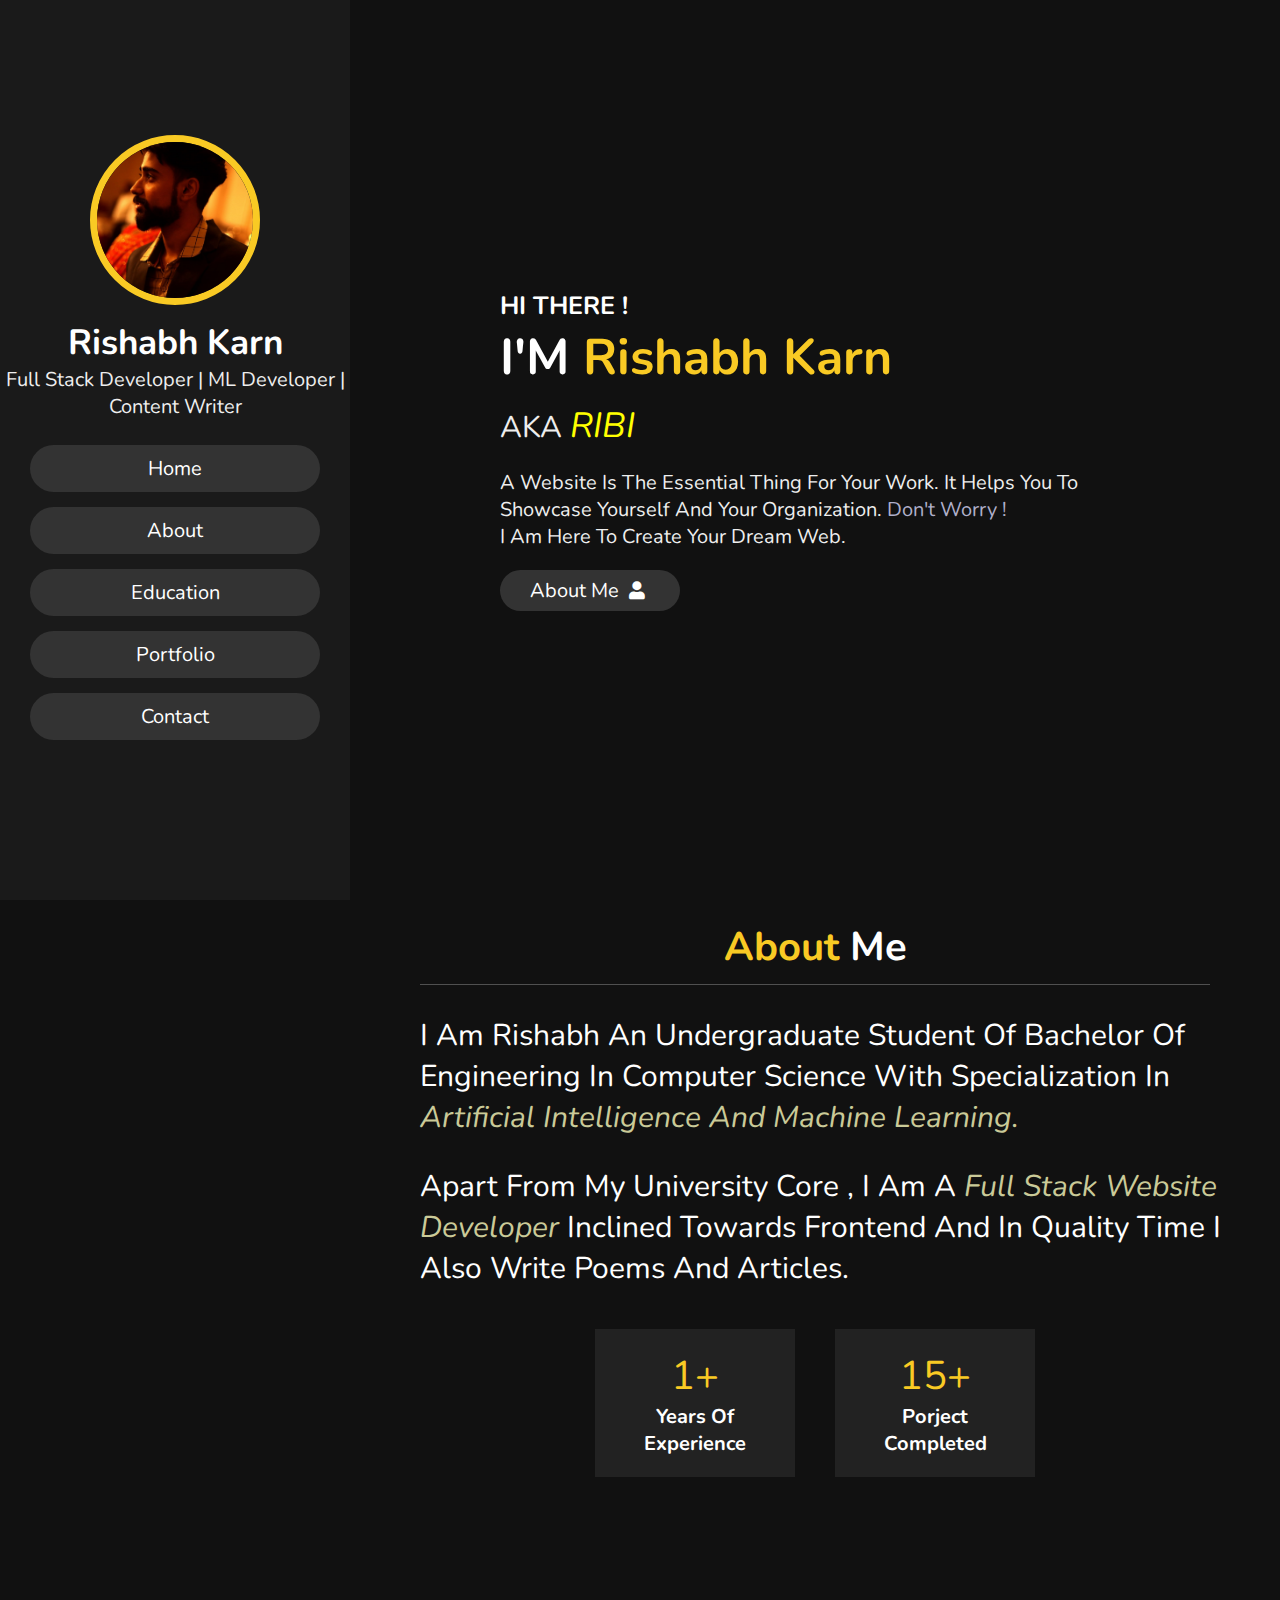
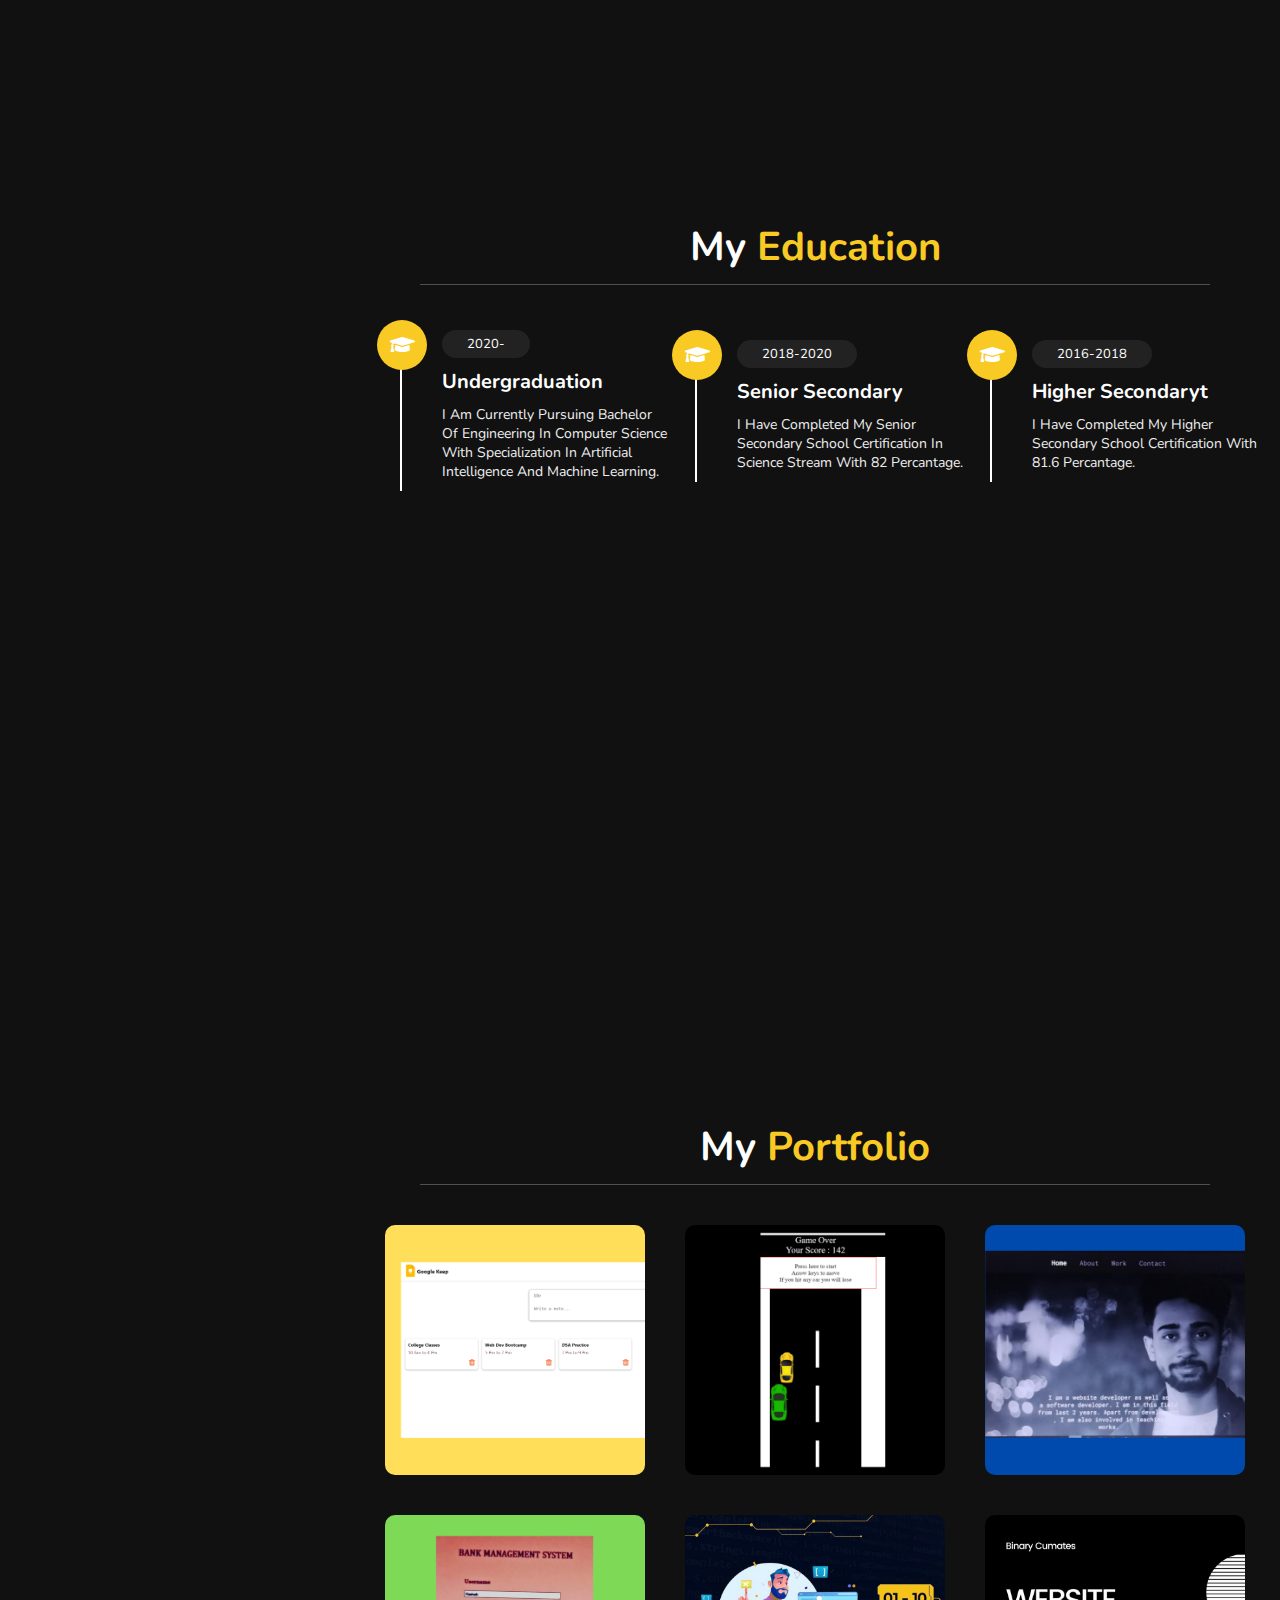
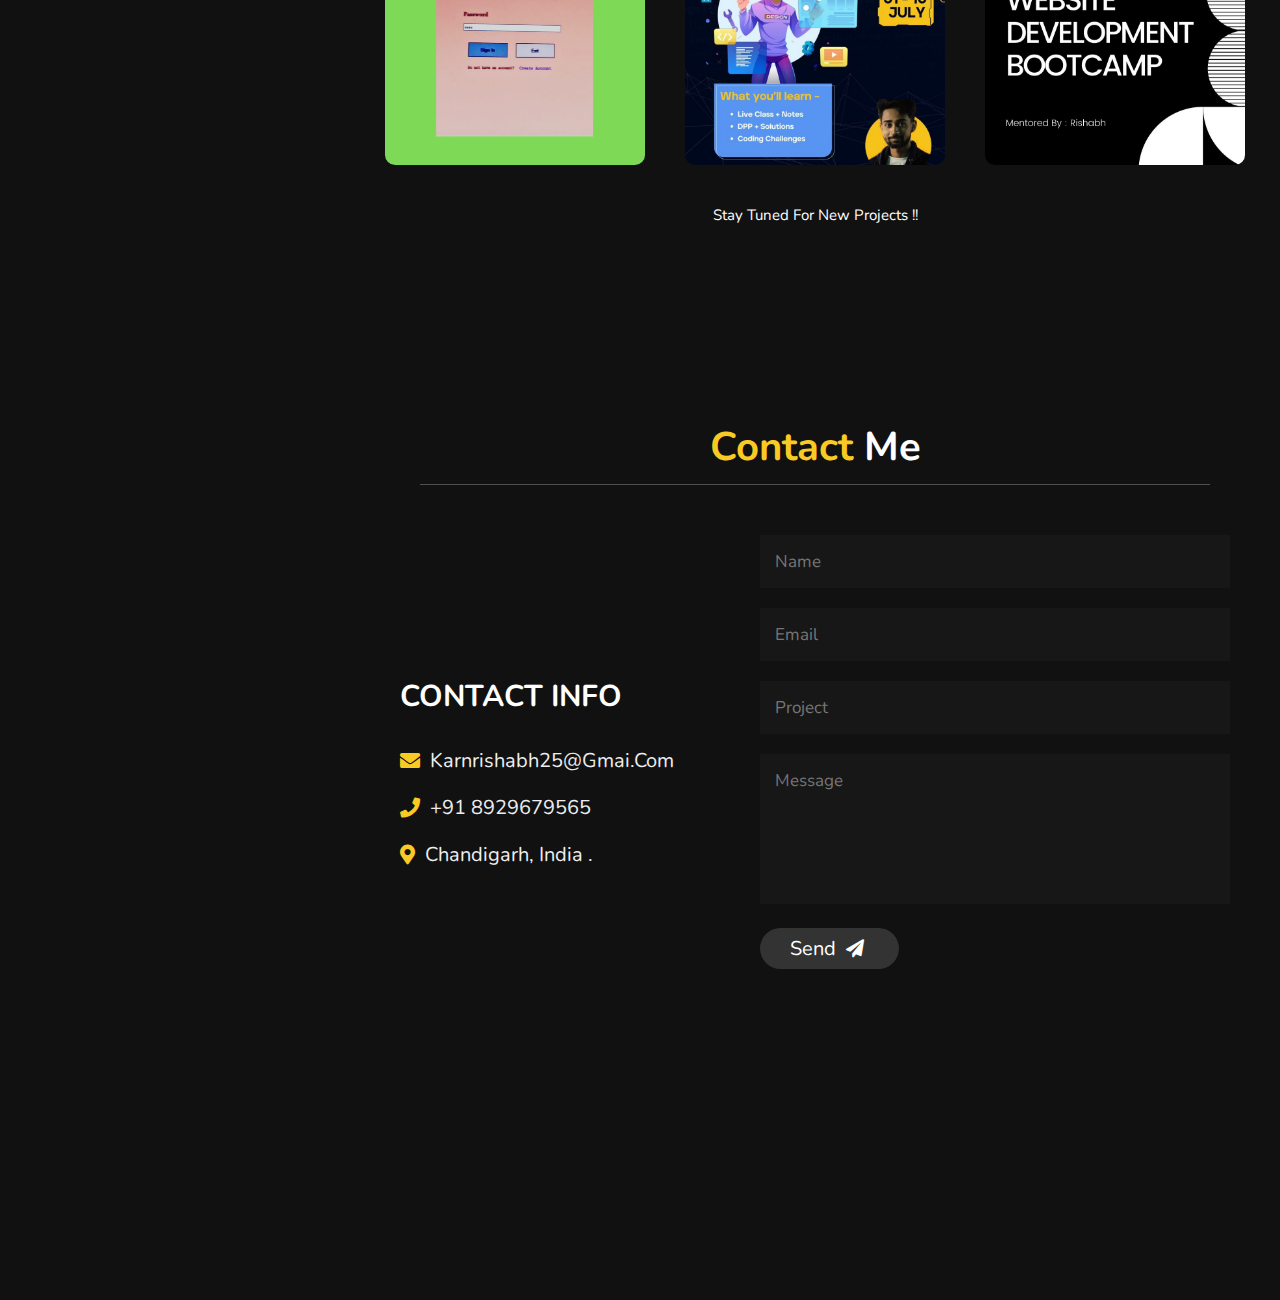
<file: index.html>
<!DOCTYPE html>
<html lang="en">
<head>
    <meta charset="UTF-8">
    <meta name="viewport" content="width=device-width, initial-scale=1.0">
    <title>Rishabh Karn | Portfolio</title>

    <!-- font awesome cdn link  -->
    <link rel="stylesheet" href="https://cdnjs.cloudflare.com/ajax/libs/font-awesome/5.15.2/css/all.min.css">

    <!-- custom css file link  -->
    <link rel="stylesheet" href="./src/style.css">

</head>
<body>
    
<!-- header section starts  -->

<header>

    <div class="user">
        <img src="./images/img.jpg" alt="">
        <h3 class="name">Rishabh Karn</h3>
        <p class="post">Full Stack Developer | ML Developer | Content Writer</p>
    </div>

    <nav class="navbar">
        <ul>
            <li><a href="#home">Home</a></li>
            <li><a href="#about">About</a></li>
            <li><a href="#education">Education</a></li>
            <li><a href="#portfolio">Portfolio</a></li>
            <li><a href="#contact">Contact</a></li>
        </ul>
    </nav>

</header>

<!-- header section ends -->

<div id="menu" class="fas fa-bars"></div>

<!-- home section starts  -->

<section class="home" id="home">

    <h3>HI THERE !</h3>
    <h1>I'M <span>Rishabh Karn</span></h1>
    <p style="font-size: 3rem;">AKA <span style="color: yellow; font-size: 3.5rem; font-style: italic;">RIBI</span></p>
    
    <p>A website is the essential thing for your work. It helps you to showcase yourself and your organization. <span style="color: rgb(175, 175, 202);">Don't Worry ! </span> <br>
        I am here to create your dream web.</p>

    <a href="#about"><button class="btn">about me <i class="fas fa-user"></i></button></a>

</section>

<!-- home section ends -->

<!-- about section starts  -->

<section class="about" id="about">

<h1 class="heading"> <span>about</span> me </h1>

<div class="row">

    <div class="info">
        <!-- <h3> <span> name : </span> Rishabh Karn </h3>
        <h3> <span> age : </span> 20 </h3>
        <h3> <span> qualification : </span> BMS </h3>
        <h3> <span> post : </span> front end developer </h3>
        <h3> <span> language : </span> hindi </h3>
        <a href="#"><button class="btn"> download CV <i class="fas fa-download"></i> </button></a> -->

       
        <p>I am Rishabh an undergraduate student of Bachelor of Engineering in Computer Science with Specialization in <span style="color: rgb(202, 202, 152);font-style: italic;"> Artificial Intelligence and Machine Learning. </span></p>
       <br><br>
        <p>Apart from my university core , I am a <span style="color: rgb(202, 202, 152); font-style: italic;"> full stack Website Developer </span> inclined towards Frontend and in quality time I also write poems and articles. </p>
    </div>

    <div class="counter">

        <div class="box">
            <span>1+</span>
            <h3>years of experience</h3>
        </div>

        <div class="box">
            <span>15+</span>
            <h3>porject completed</h3>
        </div>

        <!-- <div class="box">
            <span>430+</span>
            <h3>happy clients</h3>
        </div> -->

        <!-- <div class="box">
            <span>12+</span>
            <h3>awards won</h3>
        </div> -->

    </div>

</div>

</section>

<!-- about section ends -->

<!-- education section starts  -->

<section class="education" id="education">

<h1 class="heading"> my <span>education</span> </h1>

<div class="box-container">

    <div class="box">
        <i class="fas fa-graduation-cap"></i>
        <span>2020-</span>
        <h3>Undergraduation</h3>
        <p>I am currently pursuing Bachelor of engineering in Computer Science with Specialization in Artificial Intelligence and Machine Learning. </p>
    </div>

    <div class="box">
        <i class="fas fa-graduation-cap"></i>
        <span>2018-2020</span>
        <h3>Senior Secondary</h3>
        <p>I have completed my Senior Secondary School Certification in Science Stream with 82 percantage.</p>
    </div>

    <div class="box">
        <i class="fas fa-graduation-cap"></i>
        <span>2016-2018</span>
        <h3>Higher Secondaryt</h3>
        <p>I have completed my Higher Secondary School Certification with 81.6 percantage.</p>
    </div>



</div>

</section>

<!-- education section ends -->

<!-- portfolio section starts  -->

<section class="portfolio" id="portfolio">

<h1 class="heading"> my <span>portfolio</span> </h1>
<!-- box container box-->

<div class="box-container"> 

    <div class="box">
        <img src="./images/project1.png" alt=""> 
    </div>

    <div class="box">
        <img src="./images/project2.png" alt="">
    </div>

    <div class="box">
        <img src="./images/project3.png" alt="">
    </div>

    <div class="box">
        <img src="./images/project4.png" alt="">
    </div>

    <div class="box">
        <img src="./images/project5.jpg" alt="">
    </div>

    <div class="box">
        <img src="./images/project6.jpg" alt="">
    </div>



</div>
<p style="color: white; text-align: center; font-size: 1.5rem;">Stay Tuned For New Projects !!</p>

</section>

<!-- portfolio section ends -->

<!-- contact section starts  -->

<section class="contact" id="contact">

<h1 class="heading"> <span>contact</span> me </h1>

<div class="row">

    <div class="content">

        <h3 class="title">contact info</h3>

        <div class="info">
            <h3> <i class="fas fa-envelope"></i> karnrishabh25@gmai.com </h3>
            <h3> <i class="fas fa-phone"></i> +91 8929679565 </h3>
            <h3> <i class="fas fa-map-marker-alt"></i> Chandigarh, india . </h3>
        </div>

    </div>

    <form action="">

        <input type="text" placeholder="name" class="box">
        <input type="email" placeholder="email" class="box">
        <input type="text" placeholder="project" class="box">
        <textarea name="" id="" cols="30" rows="10" class="box message" placeholder="message"></textarea>
        <button type="submit" class="btn"> send <i class="fas fa-paper-plane"></i> </button>

    </form>

</div>

</section>

<!-- contact section ends -->


<!-- scroll top button  -->

<a href="#home" class="top">
    <img src="./images/scroll-top-img.png" alt="">
</a>















<!-- jquery cdn link  -->
<script src="https://cdnjs.cloudflare.com/ajax/libs/jquery/3.6.0/jquery.min.js"></script>

<!-- custom js file link  -->
<script src="./src/script.js"></script>


</body>
</html>
</file>
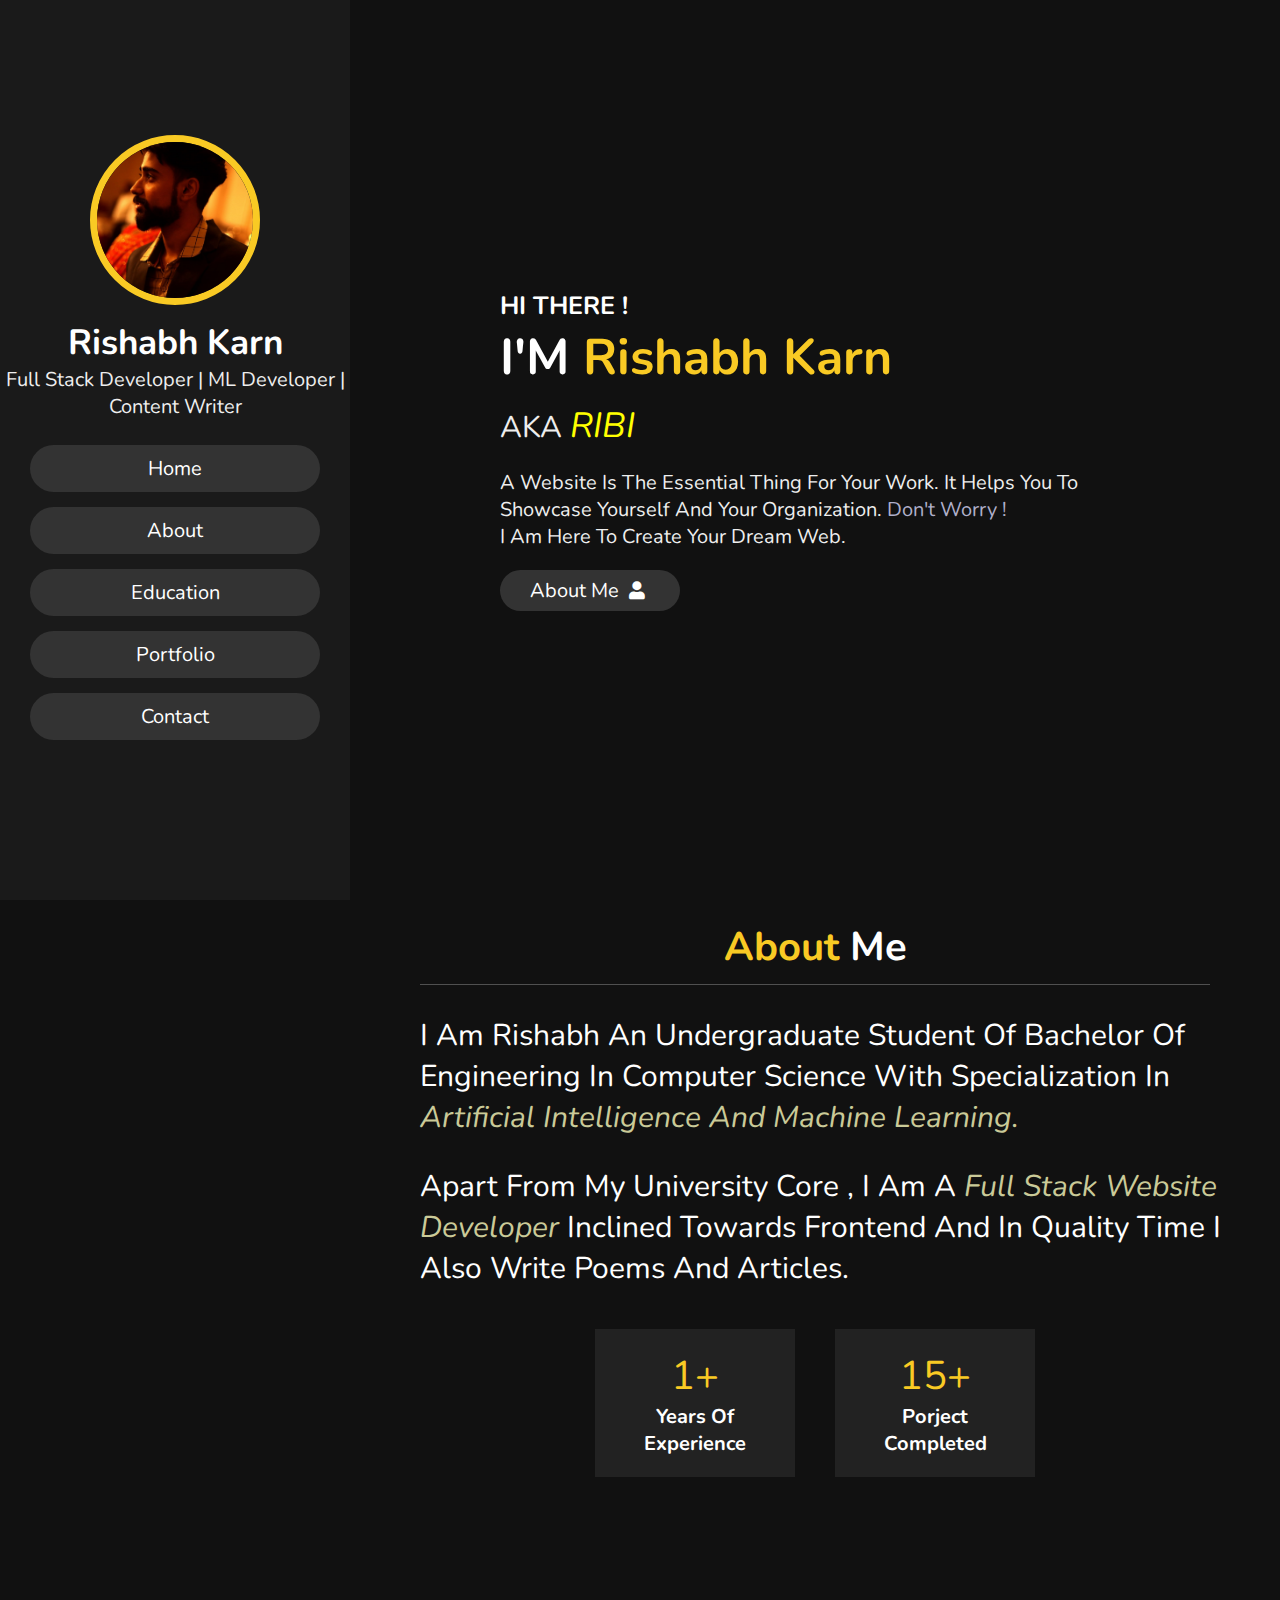
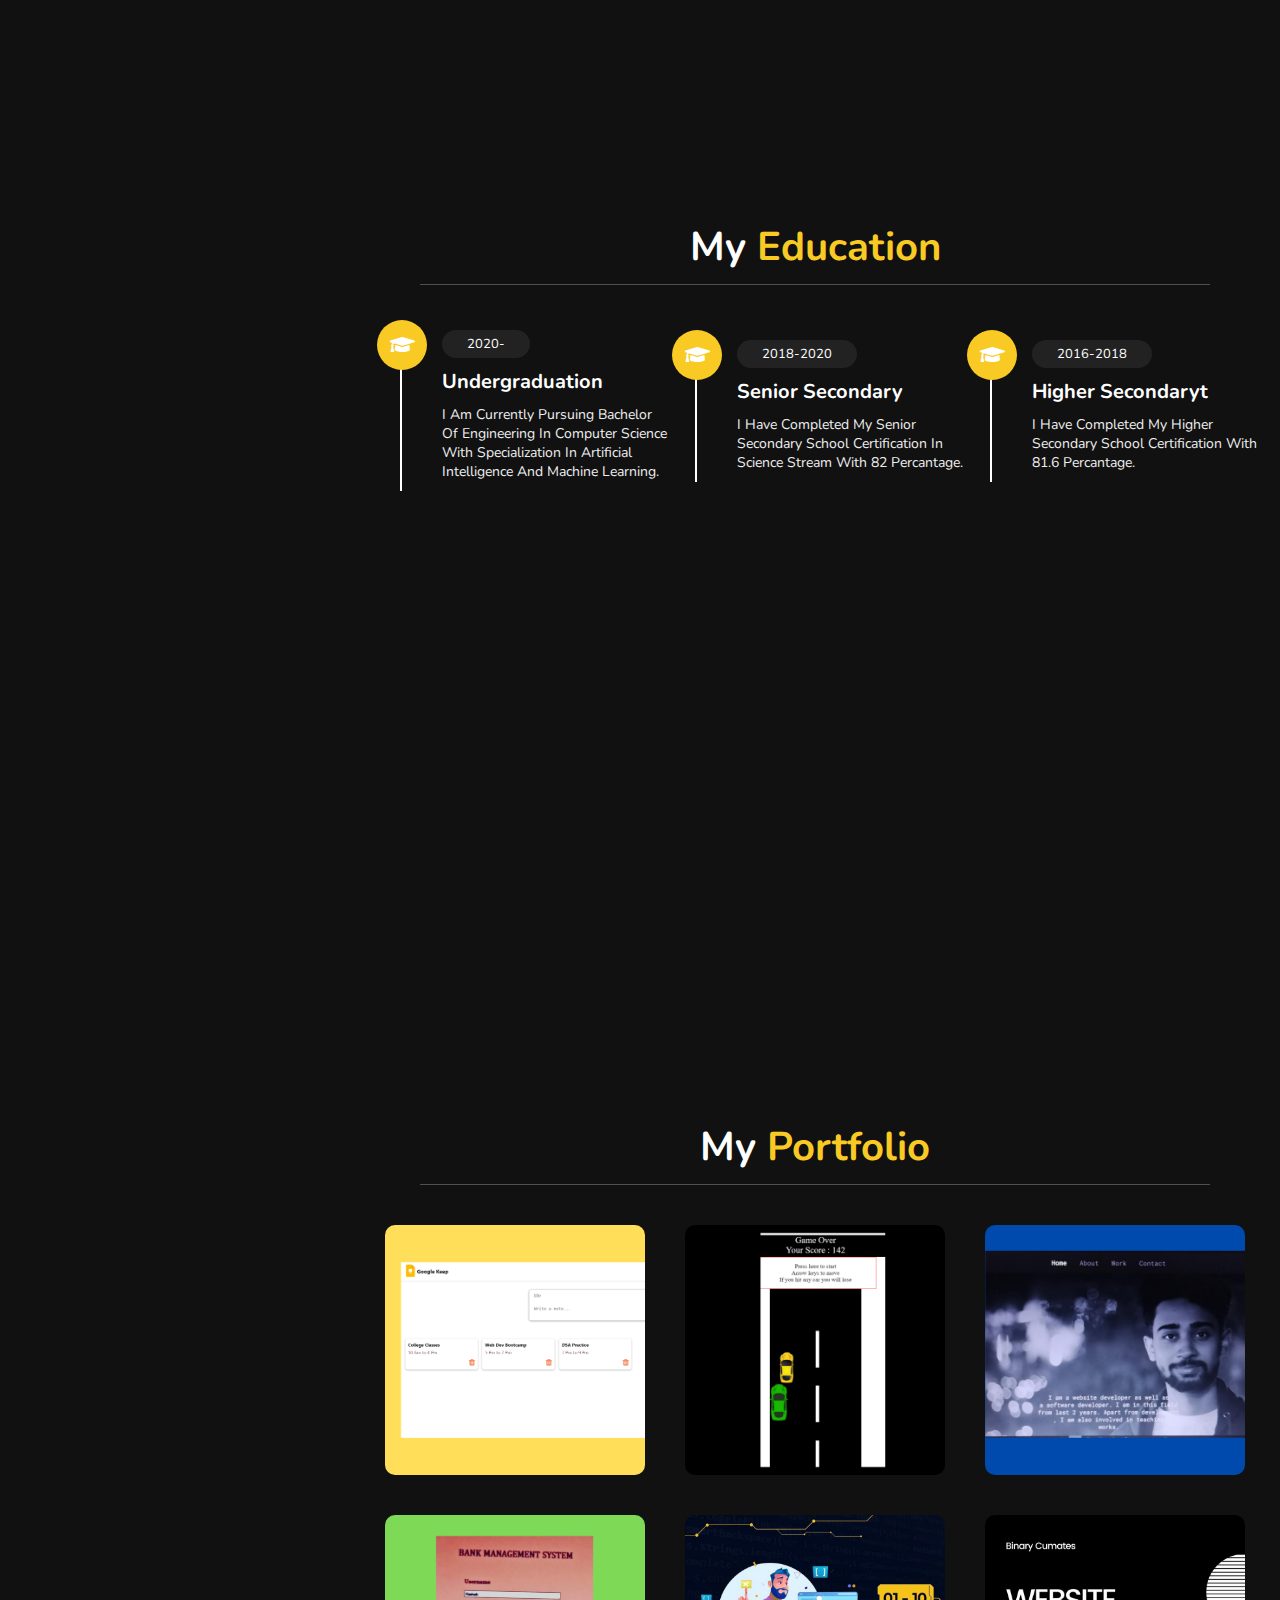
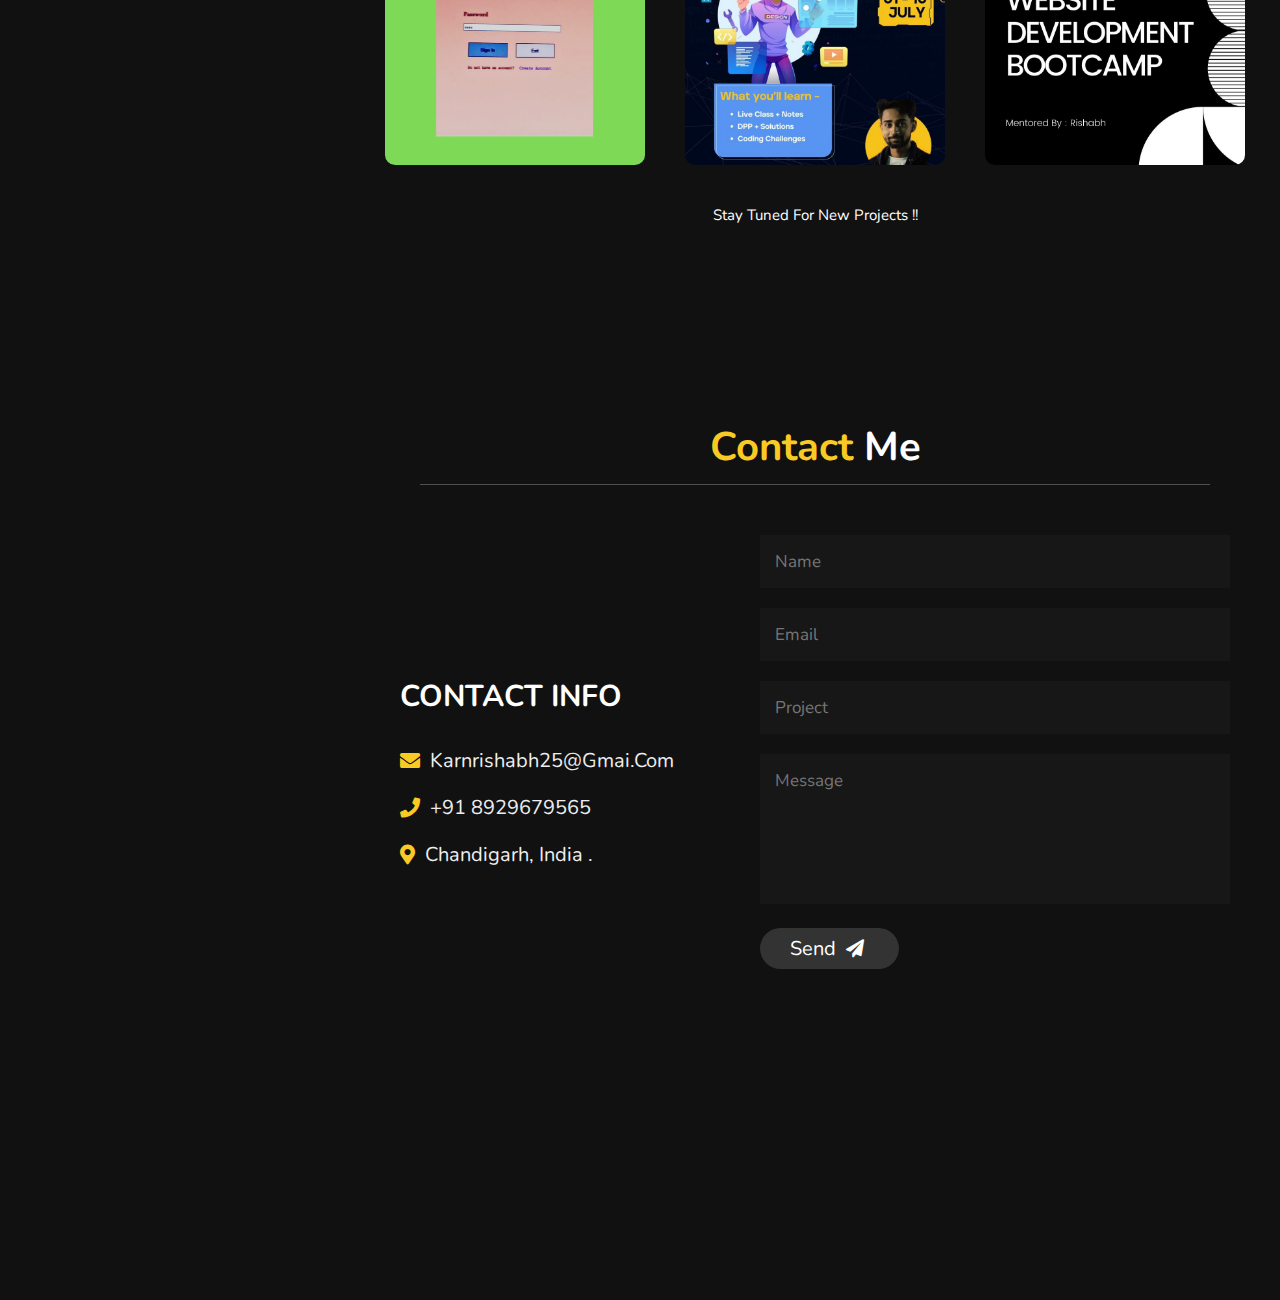
<file: public/index.html>
<!DOCTYPE html>
<html lang="en">
<head>
    <meta charset="UTF-8">
    <meta name="viewport" content="width=device-width, initial-scale=1.0">
    <title>responsive personal portfolio website design tutorail</title>

    <!-- font awesome cdn link  -->
    <link rel="stylesheet" href="https://cdnjs.cloudflare.com/ajax/libs/font-awesome/5.15.2/css/all.min.css">

    <!-- custom css file link  -->
    <link rel="stylesheet" href="../src/style.css">

</head>
<body>
    
<!-- header section starts  -->

<header>

    <div class="user">
        <img src="../images/img.jpg" alt="">
        <h3 class="name">Rishabh Karn</h3>
        <p class="post">Full Stack Developer | ML Developer | Content Writer</p>
    </div>

    <nav class="navbar">
        <ul>
            <li><a href="#home">Home</a></li>
            <li><a href="#about">About</a></li>
            <li><a href="#education">Education</a></li>
            <li><a href="#portfolio">Portfolio</a></li>
            <li><a href="#contact">Contact</a></li>
        </ul>
    </nav>

</header>

<!-- header section ends -->

<div id="menu" class="fas fa-bars"></div>

<!-- home section starts  -->

<section class="home" id="home">

    <h3>HI THERE !</h3>
    <h1>I'M <span>Rishabh Karn</span></h1>
    <p style="font-size: 3rem;">AKA <span style="color: yellow; font-size: 3.5rem; font-style: italic;">RIBI</span></p>
    
    <p>A website is the essential thing for your work. It helps you to showcase yourself and your organization. <span style="color: rgb(175, 175, 202);">Don't Worry ! </span> <br>
        I am here to create your dream web.</p>

    <a href="#about"><button class="btn">about me <i class="fas fa-user"></i></button></a>

</section>

<!-- home section ends -->

<!-- about section starts  -->

<section class="about" id="about">

<h1 class="heading"> <span>about</span> me </h1>

<div class="row">

    <div class="info">
        <!-- <h3> <span> name : </span> Rishabh Karn </h3>
        <h3> <span> age : </span> 20 </h3>
        <h3> <span> qualification : </span> BMS </h3>
        <h3> <span> post : </span> front end developer </h3>
        <h3> <span> language : </span> hindi </h3>
        <a href="#"><button class="btn"> download CV <i class="fas fa-download"></i> </button></a> -->

       
        <p>I am Rishabh an undergraduate student of Bachelor of Engineering in Computer Science with Specialization in <span style="color: rgb(202, 202, 152);font-style: italic;"> Artificial Intelligence and Machine Learning. </span></p>
       <br><br>
        <p>Apart from my university core , I am a <span style="color: rgb(202, 202, 152); font-style: italic;"> full stack Website Developer </span> inclined towards Frontend and in quality time I also write poems and articles. </p>
    </div>

    <div class="counter">

        <div class="box">
            <span>1+</span>
            <h3>years of experience</h3>
        </div>

        <div class="box">
            <span>15+</span>
            <h3>porject completed</h3>
        </div>

        <!-- <div class="box">
            <span>430+</span>
            <h3>happy clients</h3>
        </div> -->

        <!-- <div class="box">
            <span>12+</span>
            <h3>awards won</h3>
        </div> -->

    </div>

</div>

</section>

<!-- about section ends -->

<!-- education section starts  -->

<section class="education" id="education">

<h1 class="heading"> my <span>education</span> </h1>

<div class="box-container">

    <div class="box">
        <i class="fas fa-graduation-cap"></i>
        <span>2020-</span>
        <h3>Undergraduation</h3>
        <p>I am currently pursuing Bachelor of engineering in Computer Science with Specialization in Artificial Intelligence and Machine Learning. </p>
    </div>

    <div class="box">
        <i class="fas fa-graduation-cap"></i>
        <span>2018-2020</span>
        <h3>Senior Secondary</h3>
        <p>I have completed my Senior Secondary School Certification in Science Stream with 82 percantage.</p>
    </div>

    <div class="box">
        <i class="fas fa-graduation-cap"></i>
        <span>2016-2018</span>
        <h3>Higher Secondaryt</h3>
        <p>I have completed my Higher Secondary School Certification with 81.6 percantage.</p>
    </div>



</div>

</section>

<!-- education section ends -->

<!-- portfolio section starts  -->

<section class="portfolio" id="portfolio">

<h1 class="heading"> my <span>portfolio</span> </h1>

<div class="box-container">

    <div class="box">
        <img src="../images/project1.png" alt="">
    </div>

    <div class="box">
        <img src="../images/project2.png" alt="">
    </div>

    <div class="box">
        <img src="../images/project3.png" alt="">
    </div>

    <div class="box">
        <img src="../images/project4.png" alt="">
    </div>

    <div class="box">
        <img src="../images/project5.jpg" alt="">
    </div>

    <div class="box">
        <img src="../images/project6.jpg" alt="">
    </div>



</div>
<p style="color: white; text-align: center; font-size: 1.5rem;">Stay Tuned For New Projects !!</p>

</section>

<!-- portfolio section ends -->

<!-- contact section starts  -->

<section class="contact" id="contact">

<h1 class="heading"> <span>contact</span> me </h1>

<div class="row">

    <div class="content">

        <h3 class="title">contact info</h3>

        <div class="info">
            <h3> <i class="fas fa-envelope"></i> karnrishabh25@gmai.com </h3>
            <h3> <i class="fas fa-phone"></i> +91 8929679565 </h3>
            <h3> <i class="fas fa-map-marker-alt"></i> Chandigarh, india . </h3>
        </div>

    </div>

    <form action="">

        <input type="text" placeholder="name" class="box">
        <input type="email" placeholder="email" class="box">
        <input type="text" placeholder="project" class="box">
        <textarea name="" id="" cols="30" rows="10" class="box message" placeholder="message"></textarea>
        <button type="submit" class="btn"> send <i class="fas fa-paper-plane"></i> </button>

    </form>

</div>

</section>

<!-- contact section ends -->


<!-- scroll top button  -->

<a href="#home" class="top">
    <img src="../images/scroll-top-img.png" alt="">
</a>















<!-- jquery cdn link  -->
<script src="https://cdnjs.cloudflare.com/ajax/libs/jquery/3.6.0/jquery.min.js"></script>

<!-- custom js file link  -->
<script src="../src/script.js"></script>


</body>
</html>
</file>
<file: src/style.css>
@import url('https://fonts.googleapis.com/css2?family=Nunito:wght@200;300;400;600&display=swap');

:root{
    --yellow:#f9ca24;
}

*{
    font-family: 'Nunito', sans-serif;
    margin:0; padding:0;
    box-sizing: border-box;
    text-decoration: none;
    outline: none; border:none;
    text-transform: capitalize;
    transition: all .2s linear;
}

*::selection{
    background:var(--yellow);
    color:#333;
}

html{
    font-size: 62.5%;
    overflow-x: hidden;
}

html::-webkit-scrollbar{
    width:1.4rem;
}

html::-webkit-scrollbar-track{
    background:#222;
}

html::-webkit-scrollbar-thumb{
    background:var(--yellow);
}

body{
    background:#111;
    overflow-x: hidden;
    padding-left: 35rem;
}

section{
    min-height: 100vh;
    padding:1rem;
}

.btn{
    padding:.7rem 3rem;
    background:#333;
    color:#fff;
    cursor: pointer;
    margin-top: 1rem;
    font-size: 2rem;
    border-radius: 5rem;
}

.btn i{
    padding:0 .5rem;
    font-size: 1.8rem;
}

.btn:hover{
    background:var(--yellow);
}

.heading{
    text-align: center;
    margin:0 6rem;
    font-size: 4rem;
    padding:1rem;
    border-bottom: .1rem solid #fff4;
    color:#fff;
}

.heading span{
    color:var(--yellow);
}

header{
    position: fixed;
    top:0; left:0;
    z-index: 1000;
    height:100%;
    width:35rem;
    background:#1a1a1a;
    display: flex;
    align-items: center;
    justify-content: center;
    flex-flow: column;
    text-align: center;
}

header .user img{
    height:17rem;
    width:17rem;
    border-radius: 50%;
    object-fit: cover;
    margin-bottom: 1rem;
    border:.7rem solid var(--yellow);
}

header .user .name{
    font-size: 3.5rem;
    color:#fff;
}

header .user .post{
    font-size: 2rem;
    color:#eee;
}

header .navbar{
    width:100%;
}

header .navbar ul{
    list-style: none;
    padding:1rem 3rem;
}


header .navbar ul li a{
    display: block;
    padding:1rem;
    margin:1.5rem 0;
    background:#333;
    color:#fff;
    font-size: 2rem;
    border-radius: 5rem;
}

header .navbar ul li a:hover{
    background:var(--yellow);
}

#menu{
    position: fixed;
    top:2rem; right:2rem;
    background:#333;
    color:#fff;
    cursor: pointer;
    font-size: 2.5rem;
    padding:1rem 1.5rem;
    z-index: 1000;
    display: none;
}

.home{
    display: flex;
    justify-content: center;
    flex-flow: column;
    padding:0 15rem;
}

.home h3{
    font-size: 2.5rem;
    color:#fff;
}

.home h1{
    font-size:5rem;
    color:#fff;
}

.home h1 span{
    color:var(--yellow);
}

.home p{
    font-size:2rem;
    color:#eee;
    padding: 1rem 0;
}

.about .row{
    display: flex;
    align-items: center;
    justify-content: center;
    flex-wrap: wrap;
    padding:1rem 0;
}

.about .row .info{
    flex:1 1 48rem;
    padding:2rem 1rem;
    padding-left: 6rem;
}

.about .row .info h3{
    font-size: 2rem;
    color:var(--yellow);
    padding:1rem 0;
    font-weight: normal;
}

.about .row .info h3 span{
    color:#eee;
    padding:0 .5rem;
}

.about .row .counter{
    flex:1 1 48rem;
    display: flex;
    justify-content: center;
    flex-wrap: wrap;
}

.about .row .counter .box{
    width:20rem;
    background:#222;
    text-align: center;
    padding: 2rem;
    margin:2rem;
}

.about .row .counter .box span{
    font-size: 4rem;
    color:var(--yellow);
}

.about .row .counter .box h3{
    font-size: 2rem;
    color:#fff;
}


.education .box-container{
    display: flex;
    align-items: center;
    justify-content: space-between;
    flex-wrap: wrap;
    padding:1rem 0;
    padding-left: 3rem;
}

.education .box-container .box{
    width:27rem;
    margin:4rem 1rem;
    padding-left: 4rem;
    border-left: .2rem solid #fff;
    position: relative;
}

.education .box-container .box span{
    font-size: 1.3rem;
    background:#222;
    color:#fff;
    border-radius: 5rem;
    padding:.5rem 2.5rem;
}

.education .box-container .box h3{
    font-size: 2rem;
    color:#fff;
    padding-top: 1.5rem;
}

.education .box-container .box p{
    font-size: 1.4rem;
    color:#eee;
    padding: 1rem 0;
}

.education .box-container .box i{
    position: absolute;
    top:-1.5rem; left:-2.5rem;
    height:5rem;
    width: 5rem;
    border-radius: 50%;
    line-height: 5rem;
    text-align: center;
    font-size: 2rem;
    color:#fff;
    background:var(--yellow);
}

.portfolio .box-container{
    display: flex;
    align-items: center;
    justify-content: center;
    flex-wrap: wrap;
    padding:2rem 0;
}

.portfolio .box-container .box{
    height: 25rem;
    width:26rem;
    border-radius: 1rem;
    margin:2rem;
    overflow: hidden;
    cursor: pointer;
}

.portfolio .box-container .box img{
    height:100%;
    width:100%;
    object-fit: cover;
}

.portfolio .box-container .box:hover img{
    transform: scale(1.2);
}

.contact .row{
    display: flex;
    align-items: center;
    justify-content: center;
    flex-wrap: wrap;
}

.contact .row .content{
    flex:1 1 30rem;
    padding:4rem;
    padding-bottom: 0;
}

.contact .row form{
    flex:1 1 45rem;
    padding:2rem;
    margin:2rem;
    margin-bottom: 4rem;
}

.contact .row form .box{
    padding:1.5rem;
    margin:1rem 0;
    background:#3333;
    color:#fff;
    text-transform: none;
    font-size: 1.7rem;
    width:100%;
}

.contact .row form .box::placeholder{
    text-transform: capitalize;
}

.contact .row form .message{
    height: 15rem;
    resize: none;
}

.contact .row .content .title{
    text-transform: uppercase;
    color:#fff;
    font-size: 3rem;
    padding-bottom: 2rem;
}

.contact .row .content .info h3{
    display: flex;
    align-items: center;
    font-size: 2rem;
    color:#eee;
    padding:1rem 0;
    font-weight: normal;
}

.contact .row .content .info h3 i{
    padding-right: 1rem;
    color:var(--yellow);
}

.top{
    position: fixed;
    bottom:7.5rem; right: 2rem;
    z-index: 100;
    display: none;
}


.info p{
    font-size: 3rem;
    color: white;
}
















/* media queries  */

@media (max-width:1200px){

    html{
        font-size: 55%;
    }

    .home{
        padding:1rem 4rem;
    }

}

@media (max-width:991px){

   header{
       left:-120%;
   }

   #menu{
       display: block;
   }

   header.toggle{
    left:0%;
   }

   body{
       padding:0;
   }

}

@media (max-width:768px){

    html{
        font-size: 50%;
    }
 
 }

@media (max-width:400px){

    header{
        width: 100vw;
    }

    .heading{
        margin:0 3rem;
    }

    .about .row .counter .box{
        width: 100%;
    }
 
    .education .box-container .box{
        width:100%;
    }

    .portfolio .box-container .box{
        width:100%;
    }

    .contact .row form{
        margin:3rem 0;
    }

 }
</file>
